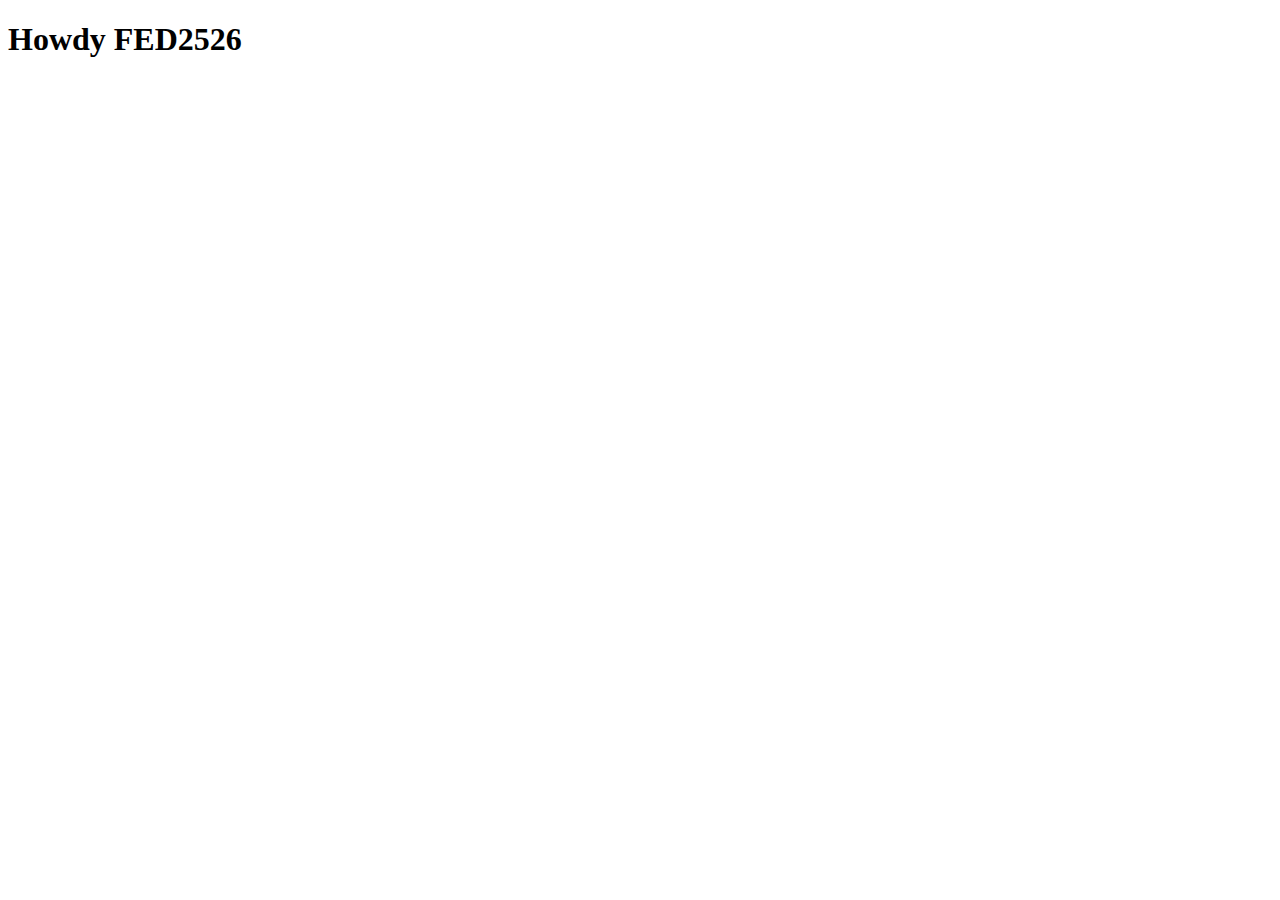
<file: index.html>
<!DOCTYPE html>
<html lang="nl">
	
<head>
	<meta charset="UTF-8">
	<meta name="author" content="jouw naam">
	<meta name="viewport" content="width=device-width, initial-scale=1">
	
	<title>Howdy FED2526</title>

	<link href="styles/style.css" rel="stylesheet">

	<link rel="icon" type="image/svg+xml" href="images/favicon.svg">
</head>

<body>
	<h1>Howdy FED2526</h1>

	<script defer src="scripts/script.js"></script>
</body>
	
</html>
</file>
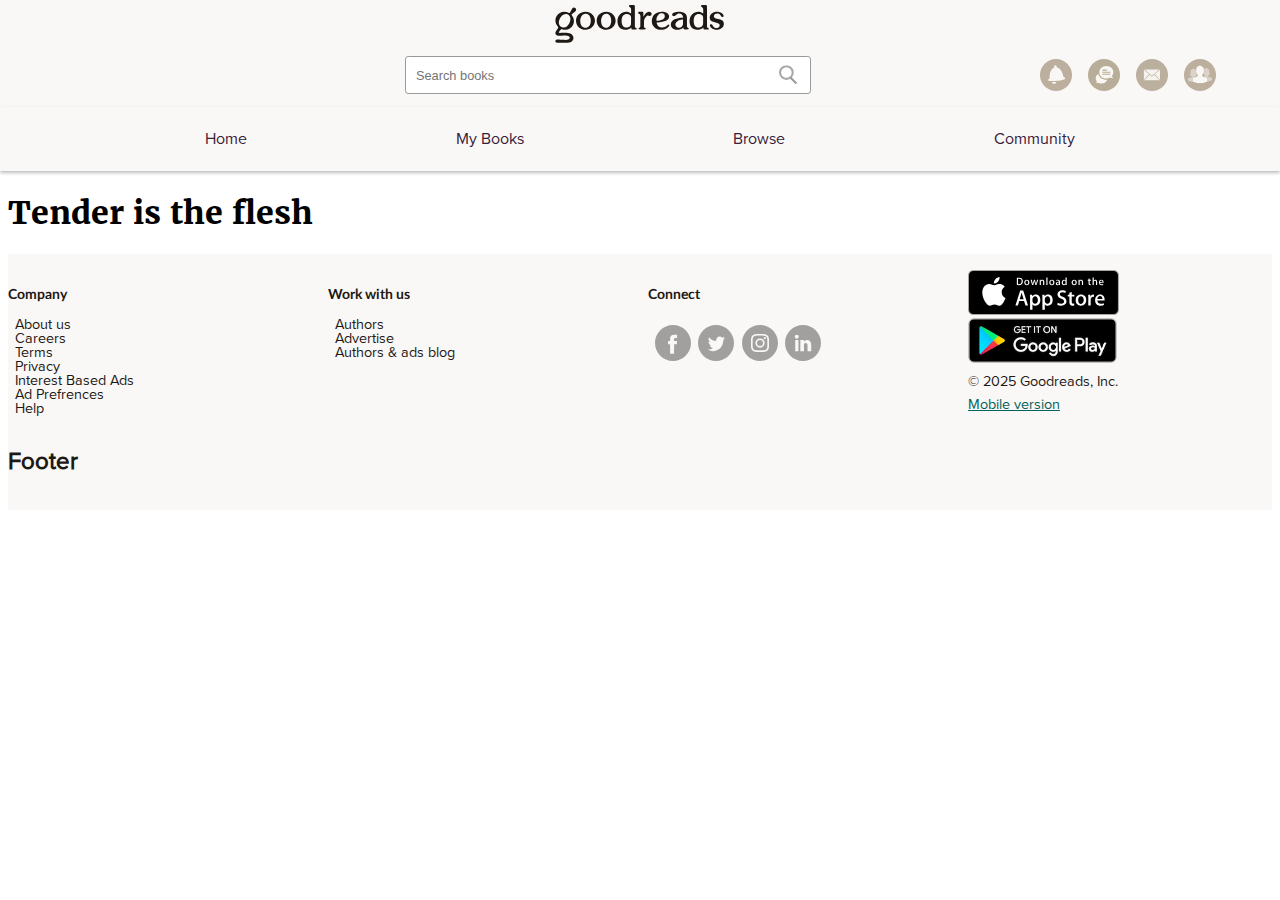
<file: detail.html>
<!DOCTYPE html>
<html lang="en">
	
<head>
	<meta charset="UTF-8">
	<meta name="author" content="Anne Staal">
	<meta name="viewport" content="width=device-width, initial-scale=1">
	
	<title>Tender Is the Flesh by Agustina Bazterrica | Goodreads</title>

	<link href="styles/algemeen_style.css" rel="stylesheet">
	<link href="styles/boek_details_style.css" rel="stylesheet">

	<link rel="icon" type="image/svg+xml" href="images/goodreads_favicon.svg">
</head>

<body>
	<header> 
		<a href="#" aria-label="Goodreads Awards stemmen"><img src="images/goodreads_award_klein.jpg" alt="afbeelding met tekst dat je kan stemmen voor de goodreads choice awards nominees"></a>
		
			<form action="search">
				<input type="text" placeholder="Search books">
				<button aria-label="Search"><img src="images/nav_search.svg" alt="search bar"></button>
			</form>
			<a href="#" aria-label="Goodreads Home"><img src="images/goodreads_logo.svg" alt="logo of GoodReads"></a>
		
			<!--dit is een inklap menu-->
			<nav hidden>
				<ul>
					<li><a href="#"><img src="images/nav_notifications.svg" alt="notifactions"></a></li>
					<li><a href="#"><img src="images/nav_discussions.svg" alt="discussions"> </a></li>
					<li><a href="#"><img src="images/nav_msgs.svg" alt="messages"> </a></li>
					<li><a href="#"><img src="images/nav_friend.svg" alt="friends"> </a></li>
				</ul>
			</nav>

		<button>
			<img src="images/profielfoto.jpg" alt="profilepicture form user"> 
				<!--Deze moet als die groter is niet meer een button zijn-->
		</button>

		<nav>
				<ul>
					<li><a href="#"><img src="images/nav_notifications.svg" alt="notifactions"></a></li>
      				<li><a href="#"><img src="images/nav_discussions.svg" alt="discussions"> </a></li>
      				<li><a href="#"><img src="images/nav_msgs.svg" alt="messages"> </a></li>
      				<li><a href="#"><img src="images/nav_friend.svg" alt="friends"> </a></li>
				</ul>

				<ul>
					<li><a href="#">Profile</a></li>
					<li><a href="#">Friends</a></li>
					<li><a href="#">Groups</a></li>
					<li><a href="#">Discussions</a></li>
					<li><a href="#">Comments</a></li>
					<li><a href="#">Reading Challenge</a></li>
					<li><a href="#">Kindle Notes & Highlights</a></li>
					<li><a href="#">Quotes</a></li>
					<li><a href="#">Favorite genres</a></li>
					<li><a href="#">Friends' Recommendations</a></li>
				</ul>
				<ul>
					<li><a href="#">Account settings</a></li>
					<li><a href="#">Help</a></li>
					<li><a href="#">Sign out</a></li>
				</ul>
		</nav>

		<ul>
			<li><a href="#"> Home</a></li>
			<li><a href="index.html"> My Books</a></li>
			<li><details>
				<summary>Browse</summary>
				<ul>
					<li><a href="#">Recommendations</a></li>
					<li><a href="#">Choice Awards</a></li>
					<li><a href="#">Genres</a></li>
					<li><a href="#">Giveaways</a></li>
					<li><a href="#">New Releases</a></li>
					<li><a href="#">Lists</a></li>
					<li><a href="#">Explore</a></li>
					<li><a href="#">News & Interviews</a></li>
				</ul>
			</details>
			</li> <!--Dropdown menu, hoe??-->
			<li><details>
				<summary>Community</summary>
				<ul>
					<li><a href="#">Groups</a></li>
					<li><a href="#">Discussions</a></li>
					<li><a href="#">Quotes</a></li>
					<li><a href="#">Ask the Author</a></li>
					<li><a href="#">People</a></li>
				</ul>
			</details></li>
		</ul>
	</header>

	<main>
        <h1>Tender is the flesh</h1>
	</main>

	<footer>
		<h2>Footer</h2>
		<!-- moet hidden worden -->
		<h3>Company</h3>
		<ul>
			<li><a href="#">About us</a></li>
			<li><a href="#">Careers</a></li>
			<li><a href="#">Terms</a></li>
			<li><a href="#">Privacy</a></li>
			<li><a href="#">Interest Based Ads</a></li>
			<li><a href="#">Ad Prefrences</a></li>
			<li><a href="#">Help</a></li>
		</ul>
		<h3>Work with us</h3>
		<ul>
			<li><a href="#">Authors</a></li>
			<li><a href="#">Advertise</a></li>
			<li><a href="#">Authors & ads blog</a></li>
		</ul>
		<h3>Connect</h3>
		<ul>
			<li><a href="#"><img src="images/footer_facebook.svg" alt="Logo of Facebook in grey and white"></a></li>
			<li><a href="#"><img src="images/footer_twitter.svg" alt="Logo of Twitter in grey and white"></a></li>
			<li><a href="#"><img src="images/footer_instagram.svg" alt="Logo of Instagram in grey and white"></a></li>
			<li><a href="#"><img src="images/footer_linkedin.svg" alt="Logo of Linkedin in grey and white"></a></li>
		</ul>
		<a href="#"><img src="images/badge-ios-apple.svg" alt="Link to download GoodReads app on IOS"></a>
		<a href="#"><img src="images/badge-android.png" alt="Link to download GoodReads app on Android"></a>
		<p>© 2025 Goodreads, Inc.</p>
		<a href="#">Mobile version</a>
	</footer>
    <script defer src="scripts/algemeen.js"></script>
	<script defer src="scripts/details-boek.js"></script>
</body>
	
</html>
</file>
<file: styles/style.css>
/**************/
/* CSS REMEDY */
/**************/
*, *::after, *::before {
  box-sizing:border-box;  
}






/*********************/
/* CUSTOM PROPERTIES */
/*********************/
:root {
	/* startje */
	--color-text:#111;
	--color-background:#eee;
}





/****************/
/* JOUW STYLING */
/****************/

/* jouw code */
</file>
<file: styles/algemeen_style.css>
/*****************************************************************************************/
/* 											CSS REMEDY 							   	 */
/*****************************************************************************************/
*, *::after, *::before {
  box-sizing:border-box;  
}


/* ************************************************************************************************************************************************************************************************************* */


/*****************************************************************************************/
/* 											CUSTOM PROPERTIES 						   	 */
/*****************************************************************************************/
:root {
	color-scheme:light dark;
	/* kleur */
	--color-nav-text:light-dark(#38213A, #c7dec5);
	--color-previous-text: light-dark(#181818,#e7e7e7 );
	--color-nav-links: light-dark(#333333,#cccccc);
	--color-greytext: light-dark(#999999,#c3c1c1) ;
	--color-selecttext: light-dark(#696969, #969696)	;
	--color-text: light-dark(#1e1915, #e1e6ea);
	--color-links: light-dark(#00635d, #00cfc1);
	--color-text-heading: light-dark(#1e1915, #e1e6ea);
	--color-carousel-grey-text-light: light-dark(#707070,#8f8f8f);
	--color-carousel-grey-text-dark:light-dark(#4f4f4d,#b0b0b2);

	--color-background:light-dark(#faf8f6,#050709);
	--color-inputfield: light-dark(#DCD6CC, #232933);

	--color-button-border-detail:light-dark(#707070,#8f8f8f);
	--color-button-border-buy:light-dark(#409970, #41ffa6);
	--color-button-border:light-dark(#D6D0C4,#363d4d);
	--color-button:light-dark(#F4F1EA,#191e29);

	--color-underline: light-dark(#419970,#0dff8e );
	--color-divider:light-dark(#cfccc9,#303336 );

	--color-header-hover:light-dark(#32362d,#cdc9d2);
	--color-wit:light-dark(#ffffff, #000000);
	--color-border-nav:light-dark(#D8D8D8,#272727);

	

	--color-list-books-1:light-dark(#ebe2d7, #887866);
	--color-list-books-2:light-dark(#dee0ed, #60647a);
	--color-list-books-3:light-dark(#dce8d1, #6b795f);

	/* sterren */
	--color-star-fill:#e87400;
	--color-star-empty:#c2c7cc;
	--color-star-border:#8e8e97;
	--rating-focus:red;

	/* tekst */
	--text-LatoRegular: "LatoRegular";
	--text-LatoBold: "LatoBold";
	--text-LatoItalic:"LatoItalic";
	--text-MerriweatherRegular: "MerriweatherRegular";
	--text-MerriweatherBold:"MerriweatherBold";
}

/* ************************************************************************************************************************************************************************************************************* */

/*****************************************************************************************/
/* 											Fonts		 							   	 */
/*****************************************************************************************/
@font-face {
	font-family:"LatoRegular" ;
	src: url(../fonts/LatoLatin-Regular-1c0bbd257c304f0c439ffca5188bf64d.woff2);
}

@font-face {
	font-family:"LatoBold" ;
	src: url(../fonts/LatoLatin-Bold-68ef13b1d5b140f6454beaf8620f0d00.woff2);
}

@font-face {
	font-family:"LatoItalic" ;
	src: url(../fonts/LatoLatin-Italic-3c16c00fcdb07eb96a6bf4eefa26d1f9.woff2);
}

@font-face {
	font-family:"MerriweatherRegular" ;
	src: url(../fonts/merriweather-regular-gr-01abdd2b4e6be250f29285f7248e978d.woff2)
}

@font-face {
	font-family:"MerriweatherBold" ;
	src: url(../fonts/merriweather-bold-gr-97a99a0fdb5f796fd06d1a1592c6b9fc.woff2);
}

/* ************************************************************************************************************************************************************************************************************* */



/*****************************************************************************************/
/* 											Jouw Styling 							   	 */
/*****************************************************************************************/
body {
	margin:0;

	font-family: var(--text-LatoRegular),"Helvetica Neue", Helvetica, Arial, sans-serif;

	overflow-x:hidden
}

h1{
	font-family: var(--text-MerriweatherBold), Georgia, 'Times New Roman', Times, serif;
}

a{
	color:var(--color-links);
}

p{
	font-size: 1em;
	color: var(--color-text-heading);
}

main{
	margin: 0 .5em;
}

body::selection{
	color: var(--color-carousel-grey-text-dark);
	background-color: var(--color-underline);
}

body:focus-visible{
	outline: 2px solid crimson;
  	border-radius: 3px;
} /* werkt niet weet ook niet zo goed hoe wel */

/* ************************************************************************************************************************************************************************************************************* */


/*****************************************************************************************/
/* 											Header menu 							   	 */
/*****************************************************************************************/
header{
  	position:sticky;
  	top:0;
	z-index: 1;

	display: grid;
	grid-template-columns: repeat(3, 1fr); 
	grid-template-rows: 2em repeat(2, 1fr);

	background-color: var(--color-background);
}



/* Hoofdnavigatie my books, browse, community */
header > ul {
	list-style-type:"";
	display: flex;
	justify-content: space-evenly;
  	align-items:center;

	box-shadow: 0 -.1em .2em rgba(0, 0, 0, 0.25);/* krijg geen schaduw aan de binnenkant*/
	box-shadow: 0 .1em .2em rgba(0, 0, 0, 0.25);

}
header > ul li {
    display: flex;
    justify-content: center;
    align-items: center;

	height: 3.2em;
	padding: 0 .25em;
}
header > ul a{
	color:var(--color-nav-text);
	text-decoration-line: none;
	font-size: 1em;
	display: flex;
    justify-content: center;
    align-items: center;
}

/*Gedaan met behulp van ai https://chatgpt.com/share/693199ea-1954-800e-b91f-44c77274fbbf */
/* De dropdown zelf */ 
header > ul > li > details > ul {
  list-style: none;
  margin: 0;
  padding: 1em 1.25em;

  /* VERPLAATSING — dit maakt hem zoals Goodreads */
  position: absolute;
  top: 100%; /* direct onder de summary */
  left: 0;   /* uitlijnen met de knop */

  width: 100%; /* optioneel: breedte zoals Goodreads */

  background: var(--color-background);
  border: 1px solid #ddd;
  box-shadow: 0 .25em .75em rgba(0,0,0,0.08);
}
header > ul > li > details > ul > li{
  display:flex;
  justify-content:flex-start;
}
header > ul  details summary::marker{
	content: ' ';
}

header > ul  details summary {
	display: flex;
	justify-content: center;
	align-items: center;
}
header > ul  details summary svg{
	width: 1.2em;
	height: auto;
}


/* acties */
header > ul li:hover{
	background-color: var(--color-header-hover);
	color: var(--color-wit);
}
header > ul > li:hover > a{
	color: var(--color-wit);
	text-decoration: none;
}
header > ul > li > details > ul > li:hover{
  text-decoration: underline;
  color: var(--color-nav-links);
  background-color: var(--color-wit);
}
header > ul > li > details > ul > li a:hover{
  text-decoration: underline;
  color: var(--color-nav-links);
  background-color: var(--color-wit);
}

header > ul > li:hover details summary svg path{
	fill: white;
	stroke: var(--color-wit);
}



/* reading challenge */
header a:nth-of-type(1) {
	height: 2em;
	grid-column-start: 1;
	grid-column-end: -1;
	display: flex;
	justify-content: center;
}

header > a img {
	height: 2em;
	justify-content: center;
}

header a:nth-of-type(2) img {
	display: none;
}



/* logo van goodreads */
header a:nth-of-type(3){
	grid-column-start: 2;
	grid-column-end: 3;
	grid-row-start: 2;
	grid-row-end: 3;

	display: flex;
	justify-content: center;
	align-items: center;
	
	height: 3.1em;
}


/* profiel menu */
header button:nth-of-type(1){
	grid-column-start: 1;
	grid-column-end: 2;
	grid-row-start: 2;
	grid-row-end: 3;

	position: relative;
	z-index:1;
	appearance: none;
	border-color: transparent;
	background: none;

	justify-self:flex-start;
	margin: 0 0 0 1em;
}

header button:nth-of-type(1) img{
	width: 1.4em;
}

header nav:nth-of-type(2){
	grid-column-start: 3;
	grid-column-end: 4;
	grid-row-start: 2;
	grid-row-end: 3;

	display: flex;
}
header > ul{
	grid-column-start: 1;
	grid-column-end: -1;
	grid-row-start: 3;
	grid-row-end: 4;

	margin: 0;
	padding: 0;
	color:var(--color-nav-text);
}



header nav:nth-of-type(2) {
	flex-direction: row;

	background-color: var(--color-background);

	position:fixed;
	right:0;
	top:0;
	bottom:0;
	width:80%;

	translate: 100% 0;
	transition: 1s;

	display: flex;
	flex-direction: column;
  
}

/* ***************************************************************** */
/* PROFIELMENU BUTTON */
header button:nth-of-type(2) {
	position: relative;
	z-index:1;
	appearance: none;
	border-color: transparent;
	background: none;

	grid-column-start: 3;
	grid-column-end: 4;
	grid-row-start: 2;
	grid-row-end: 3;
	justify-self: end;
	margin: 0 1em 0 0;
}
header button:nth-of-type(2) img{
	width: 3em;
	border-radius: 5em;
	display: block;
}

/* ***************************************************************** */
/* als menu open is */
header.is-open  nav:nth-of-type(2) {
	translate:0% 0;
	transition: 1s;
}

header.is-open button:nth-of-type(2) {
	position: fixed;
	top: 3.5em;
	left: 20vw;
}
header.is-open button:nth-of-type(2) img{
	width: 4.6em;
}

header nav:nth-of-type(2) ul{
	list-style-type: none;
	padding: 0 1.8em;
}

header nav:nth-of-type(2) ul a{
	color: var(--color-nav-links);
	text-decoration-line: none;
}

/* wanneer menu dicht is */
header nav:nth-of-type(2) > button img{
	width: 3em;
	height: auto;
}
/* wanneer menu open is */
header.is-open nav:nth-of-type(2) > button{
	width: 3em;
	height: auto;

	position: fixed;
	top: 0;
	right: 110%;
}

header nav:nth-of-type(2) ul:nth-of-type(1) {
	display: flex;
	justify-content: flex-end;
	gap:1em;
	list-style-type:"";

	margin: .2em 0 .2em 0;
	padding: .2em 1em .2em 0;
	border-bottom: 1px solid var(--color-border-nav);
}

header nav:nth-of-type(2) ul:nth-of-type(1) img{
	width: 2em;
}

header nav:nth-of-type(2) ul:nth-of-type(2){
	position: fixed;
	top: 8.5em;
	display: flex;
	flex-direction: column;
	align-items: flex-start;

	font-size: .85em;
	border-top: 1px solid var(--color-border-nav);
	border-bottom: 1px solid var(--color-border-nav);

	margin: .5em 1em;
	padding: .5em 0;
	width: 80%;
}

header nav:nth-of-type(2) ul:nth-of-type(3){
	position: fixed;
	top: 30.5em;
	display: flex;
	flex-direction: column;
	align-items: flex-start;

	font-size: .85em;
	margin: .5em 1em;
	padding: 0;
	width: 80%;
}

/****************************************************************/
/* 		 			Dark mode header							*/
/****************************************************************/
@media (prefers-color-scheme: dark) {
 	header a:nth-of-type(3){
		filter: invert();
	}

	header button:nth-of-type(1) img{
		filter: invert();
	}

	header nav:nth-of-type(2) ul:nth-of-type(1) img{
		filter: invert();
	}

	header nav:nth-of-type(1) ul:nth-of-type(1) img{
		filter: invert();
	}

	header > ul  details summary svg{
		filter: invert();
	}
}

/****************************************************************/
/* 		 			header minimaal 25em 						*/
/****************************************************************/
@media (min-width:25em) {
	
}

/****************************************************************/
/* 		 			header minimaal 38em 						*/
/****************************************************************/
@media (min-width:38em) {
	header{
		display: grid;
		grid-template-columns: repeat(3, 1fr) 4em; 
		grid-template-rows: 2.7em repeat(2, 1fr);
 	}

/* code voor het verwisselen van reading challenge afbeelding */
  	header > a:nth-of-type(1) {
		display: none;
 	}
 	header a:nth-of-type(2) {
		grid-column-start: 1;
		grid-column-end: -1;
		grid-row-start: 1;
		grid-row-end: 2;

		display: flex;
		justify-content: center;
 	}
 	header a:nth-of-type(2) img {
		display: block;
		height: 2.7em;
 	}

	header a:nth-of-type(3){
		grid-column-start: 1;
		grid-column-end: 2;
		grid-row-start: 2;
		grid-row-end: 3;

		display: flex;
		justify-content: flex-start;
		align-items: center;
		margin-left: 1em;
	}
	header > button:nth-of-type(1){
		display: none;
	}
	header form:nth-of-type(1){
		position: relative;
        width: 100%;
        max-width: 80em;
		
		grid-column-start: 2;
		grid-column-end: 3;
		grid-row-start: 2;
		grid-row-end: 3;

		display: flex;
		justify-content: flex-end;
		align-items: center;
		z-index: 0;		
	}
	header form:nth-of-type(1) label{
		display: none;
	}
	header form:nth-of-type(1) input{
		width: 100%;
		box-sizing: border-box;
		padding: .8em .75em;
		font-size: .8em;
		border: .1em solid var(--color-greytext);
		border-radius: .25em;
		outline: none;
	}
	header form:nth-of-type(1) > button{
		position: absolute;
        right: .95em;
        top: 50%;
        transform: translateY(-50%);
        background: none;
        border: none;
        cursor: pointer;
        padding: 0;
        display: flex;
	}



/* menu */
  	nav:nth-of-type(1) {
		display:block;
		order:0;
		
		display: flex;
		justify-content: flex-end;

		grid-column-start: 3;
		grid-column-end: 4;
		grid-row-start: 2;
		grid-row-end: 3;
	}

	nav:nth-of-type(1) ul{
		list-style-type:"";
		display: flex;
		flex-direction: row;
		gap: 1em;
	}

	header button:nth-of-type(2) {
		position: relative;
		z-index:1;
		appearance: none;
		border-color: transparent;
		background: none;

		grid-column-start: 4;
		grid-column-end: 5;
		grid-row-start: 2;
		grid-row-end: 3;
		justify-self: end;
		margin: 0 1em 0 0;
	}

  	nav:nth-of-type(2) {
		position: static;
		translate:0 0;
		padding: 0;
		background:none;
  	}
  
 	header nav:nth-of-type(2) ul:nth-of-type(1) {
		display:none;
  	}

	/* wanneer menu open is */
	header.is-open button:nth-of-type(2) {
		position: fixed;
		top: 1em;
	}
	header.is-open nav:nth-of-type(2) > button{
		position: fixed;
		top: 0;
		right: 120%;
	}
	header nav:nth-of-type(2) ul:nth-of-type(2){
		position: fixed;
		top: 6.5em;
	}
	header nav:nth-of-type(2) ul:nth-of-type(3){
		position: fixed;
		top: 28.5em;
	}


	header > ul > li:nth-of-type(3) details > ul {
		list-style: none;
		margin: 0;
		padding: 1em 1.25em;

		/* VERPLAATSING — dit maakt hem zoals Goodreads */
		position: absolute;
		top: 100%; /* direct onder de summary */
		left: 50%;   /* uitlijnen met de knop */

		width: 15.6em; /* optioneel: breedte zoals Goodreads */

		background: var(--color-background);
		border: 1px solid #ddd;
		box-shadow: 0 .25em .75em rgba(0,0,0,0.08);
	}
	header > ul > li:nth-of-type(4) details > ul {
		list-style: none;
		margin: 0;
		padding: 1em 1.25em;

		/* VERPLAATSING — dit maakt hem zoals Goodreads */
		position: absolute;
		top: 100%; /* direct onder de summary */
		left: 70%;   /* uitlijnen met de knop */

		width: 15.6em; /* optioneel: breedte zoals Goodreads */

		background: var(--color-background);
		border: 1px solid #ddd;
		box-shadow: 0 .25em .75em rgba(0,0,0,0.08);
	}

	


}

/****************************************************************/
/* 		 			header minimaal 54em 						*/
/****************************************************************/
@media (min-width:54em) {
  header > a:last-of-type,
	nav a {
        flex-direction:row;
    
  }

  /* wanneer menu open is */
	header.is-open button:nth-of-type(2) {
		position: fixed;
		top: 1em;
	}
	header.is-open nav:nth-of-type(2) > button{
		position: fixed;
		top: 0;
		right: 120%;
	}
}


/* ************************************************************************************************************************************************************************************************************* */



/*****************************************************************************************/
/* 											Main elementen 							   	 */
/*****************************************************************************************/
main{
	margin: .5em;
}

h1 a {
	text-decoration: none;
}


/* ************************************************************************************************************************************************************************************************************* */


/*****************************************************************************************/
/* 											Footer		 							   	 */
/*****************************************************************************************/
footer{
	background-color: var(--color-background);
	padding:2em .75em;
	color: var(--color-text);

	display: grid;
	grid-template-columns: repeat(2, 1fr);
	grid-template-rows: 3.2em 3.2em 1fr 2em .3fr 2em 1fr;
	column-gap: .5em;

	transition: 1s;
}

footer h3{
	font-size: .9em;
	font-family: var(--text-LatoBold),"Helvetica Neue", Helvetica, Arial, sans-serif;
}

footer ul{
	list-style-type:"";
	font-size: .9em;
	padding: 0 0 0 .5em;
}

footer ul a{
	color: var(--color-text);
	text-decoration-line: none;

}

footer ul:nth-of-type(3){
	display: flex;
	gap: .5em;
}

footer ul:nth-of-type(3) img{
	height: 2em;
}

footer img{
    height: 2.8em;
	display: flex;
	flex-direction: column;
}

/* grid voor de footer */
footer h3:nth-of-type(1){
	grid-column-start: 1;
	grid-column-end: 2;
	grid-row-start: 1;
	grid-row-end: 2;

	display: flex;
	align-items: flex-end;
}
footer ul:nth-of-type(1){
	grid-column-start: 1;
	grid-column-end: 2;
	grid-row-start: 2;
	grid-row-end: 4;
	
	margin-top: 0;
}
footer h3:nth-of-type(2){
	grid-column-start: 1;
	grid-column-end: 2;
	grid-row-start: 4;
	grid-row-end: 5;
}
footer ul:nth-of-type(2){
	grid-column-start: 1;
	grid-column-end: 2;
	grid-row-start: 5;
	grid-row-end: 6;

	margin-top: 0;
}
footer h3:nth-of-type(3){
	grid-column-start: 1;
	grid-column-end: 2;
	grid-row-start: 6;
	grid-row-end: 7;
}
footer ul:nth-of-type(3){
	grid-column-start: 1;
	grid-column-end: 2;
	grid-row-start: 7;
	grid-row-end: 8;

	margin-top: .5em;
}
footer a:nth-of-type(1) {
	grid-column-start: 2;
	grid-column-end: 3;
	grid-row-start: 1;
	grid-row-end: 2;
}
footer a:nth-of-type(2) {
	grid-column-start: 2;
	grid-column-end: 3;
	grid-row-start: 2;
	grid-row-end: 3;

}
footer > p {
	grid-column-start: 2;
	grid-column-end: 3;
	grid-row-start: 3;
	grid-row-end: 4;

	font-size: .9em;
	margin: 0;
}

/****************************************************************/
/* 		 			Dark mode header							*/
/****************************************************************/
@media (prefers-color-scheme: dark) {
	footer img{
		filter: invert();
	}
}

/****************************************************************/
/* 		 			footer minimaal 24em 						*/
/****************************************************************/
@media (min-width:24em) {	
	footer{
		grid-template-columns: repeat(2, 1fr);
		grid-template-rows: 3.2em 3.2em 2em .5fr 2em .3fr 2em 1fr;
	}

	footer h3:nth-of-type(2){
		grid-column-start: 1;
		grid-column-end: 2;
		grid-row-start: 5;
		grid-row-end: 6;
	}
	footer ul:nth-of-type(2){
		grid-column-start: 1;
		grid-column-end: 2;
		grid-row-start: 6;
		grid-row-end: 7;

		margin-top: 0;
	}
	footer h3:nth-of-type(3){
		grid-column-start: 1;
		grid-column-end: 2;
		grid-row-start: 7;
		grid-row-end: 8;
	}
	footer ul:nth-of-type(3){
		grid-column-start: 1;
		grid-column-end: 2;
		grid-row-start: 8;
		grid-row-end: 9;
	}

	footer a:nth-of-type(3){
		display: block;
		grid-column-start: 2;
		grid-column-end: 3;
		grid-row-start: 4;
		grid-row-end: 5;

		font-size: .9em;
	}
}

/****************************************************************/
/* 		 			footer minimaal 28em 						*/
/****************************************************************/
@media (min-width:28em) {	
	footer ul:nth-of-type(3) img{
		height: 2.5em;
	}
}

/****************************************************************/
/* 		 			footer minimaal 38em 						*/
/****************************************************************/
@media (min-width:38em) {
	footer{
		display: grid;
		grid-template-columns: repeat(4, 1fr);
		grid-template-rows: repeat(2, 3em) repeat(2, 2em);
		column-gap: 1em;

		padding:1em 0;
		margin: 0 .5em;
	}

	footer h3{
		display: flex;
		align-items: flex-end;
	}
	footer h3:nth-of-type(1){
		grid-column-start: 1;
		grid-column-end: 2;
		grid-row-start: 1;
		grid-row-end: 2;
	}
	footer ul:nth-of-type(1){
		grid-column-start: 1;
		grid-column-end: 2;
		grid-row-start: 2;
		grid-row-end: -1;
		
		margin-top: 0;
	}
	footer h3:nth-of-type(2){
		grid-column-start: 2;
		grid-column-end: 3;
		grid-row-start: 1;
		grid-row-end: 2;
	}
	footer ul:nth-of-type(2){
		grid-column-start: 2;
		grid-column-end: 3;
		grid-row-start: 2;
		grid-row-end: -1;

		margin-top: 0;
	}
	footer h3:nth-of-type(3){
		grid-column-start: 3;
		grid-column-end: 4;
		grid-row-start: 1;
		grid-row-end: 2;
	}
	footer ul:nth-of-type(3){
		grid-column-start: 3;
		grid-column-end: 4;
		grid-row-start: 2;
		grid-row-end: -1;

	}

  	footer a:nth-of-type(1) {
		position:static;
		grid-column-start: 4;
		grid-column-end: 5;
		grid-row-start: 1;
		grid-row-end: 2;
	}

	footer a:nth-of-type(2) {
		position:static;
		grid-column-start: 4;
		grid-column-end: 5;
		grid-row-start: 2;
		grid-row-end: 3;
	}

	footer > p {
		position:static;
		grid-column-start: 4;
		grid-column-end: 5;
		grid-row-start: 3;
		grid-row-end: 4;

		display: flex;
		align-items: center;
	} 
	footer a:nth-of-type(3){
		position:static;
		grid-column-start: 4;
		grid-column-end: 5;
		grid-row-start: 4;
		grid-row-end: -1;
	}

}

/****************************************************************/
/* 		 			footer minimaal 54em 						*/
/****************************************************************/
@media (min-width:54em) {
  header > a:last-of-type,
	nav a {
        flex-direction:row;
    
  }
}
/* ************************************************************************************************************************************************************************************************************* */
</file>
<file: styles/boek_details_style.css>
/*****************************************************************************************/
/* 											CSS REMEDY 							   	 */
/*****************************************************************************************/
*, *::after, *::before {
  box-sizing:border-box;  
}

/*****************************************************************************************/
/* 											CUSTOM PROPERTIES 						   	 */
/*****************************************************************************************/
:root {
	/* tekst */
	--text-ProximaRegular: "ProximaNovaRegular";
	--text-ProximaItalic: "ProximaNovaItalic";
	--text-ProximaBold:"ProximaNovaSemiBold";
}
/*****************************************************************************************/
/* 											Fonts		 							   	 */
/*****************************************************************************************/
@font-face {
	font-family:"ProximaNovaRegular" ;
	src: url(../fonts/ProximaNova-Regular.woff);
}

@font-face {
	font-family:"ProximaNovaItalic" ;
	src: url(../fonts/ProximaNova-RegularIt.woff);
}

@font-face {
	font-family:"ProximaNovaSemiBold" ;
	src: url(../fonts/ProximaNova-Semibold.woff);
}



/*****************************************************************************************/
/* 											Jouw Styling 							   	 */
/*****************************************************************************************/
body {
	margin:0;

	font-family: var(--text-ProximaRegular), "Montserrat", Arial, sans-serif;

	overflow-x:hidden
}

h1{
	font-family: var(--text-MerriweatherBold), Georgia, 'Times New Roman', Times, serif;
}

a{
	color:var(--color-links);
}

p{
	color: var(--color-text-heading);
}

main ul{
	list-style-type: "";
}

main   details summary::marker{
	content: ' ';
}


/*****************************************************************************************/
/* 											Main elementen 							   	 */
/*****************************************************************************************/

/* ***************************************************************** */
/* Info boek */
main > section{
	display: grid;
	grid-template-columns: repeat(2, 50%);
	grid-template-rows: 1fr 3em 1.5em 1.5em 2em 1em;
	column-gap: .5em;
	
	margin-bottom: 1em;
}

main > section > h1{
	grid-column-start: 1;
	grid-column-end: -1;
	grid-row-start: 2;
	grid-row-end: 3;

	font-size: 1.5em;
	text-align: center;
}

main > section > img{
	height: 60vw;
	border-top-right-radius:1em;
	border-bottom-right-radius:1em;
	box-shadow: .1em .3em .3em rgba(0, 0, 0, 0.25);

	grid-column-start: 1;
	grid-column-end: -1;
	grid-row-start: 1;
	grid-row-end: 2;
	
	margin-left: auto;
	margin-right: auto;
}

main > section > button:nth-of-type(1){
	grid-column-start: 2;
	grid-column-end: -1;
	grid-row-start: 1;
	grid-row-end: 2;
	
	z-index: 0;
    appearance: none;
    border-color: transparent;
    background: none;

	display: flex;
	justify-content: flex-end;
	align-items:flex-start;
}
main > section > button:nth-of-type(1) img{
	width: 1.5em;
	height: auto;
}
main > section > a{
	font-size: 1em;
	font-family: var(--text-MerriweatherRegular), Georgia, 'Times New Roman', Times, serif;
	color: var(--color-text);
	text-decoration: none;
}
main > section > a:nth-of-type(1){
	grid-column-start: 1;
	grid-column-end: -1;
	grid-row-start: 3;
	grid-row-end: 4;

	text-align: center;
}
main > section > a:nth-of-type(2){
	grid-column-start: 1;
	grid-column-end: 2;
	grid-row-start: 4;
	grid-row-end: 5;

	display: flex;
	justify-content: flex-end;
	align-items: center;
}
main > section > p{
	grid-column-start: 2;
	grid-column-end: 3;
	grid-row-start: 4;
	grid-row-end: 5;

	display: flex;
	justify-content: flex-start;
	align-items: center;
	margin: 0;
	padding: 0;

	font-family: var(--text-MerriweatherRegular), Georgia, 'Times New Roman', Times, serif;
	color: var(--color-greytext);
}
/* sterren rating */
main > section > ul{
	grid-column-start: 1;
	grid-column-end: -1;
	grid-row-start: 5;
	grid-row-end: 6;

	display: flex;
	justify-content: center;
	align-items: center;
	flex-direction: row;
	padding: 0;
	margin: 0;
}
main > section > ul img {
	width: 2em;
}
main > section > ul li:nth-of-type(6) {
	font-size: 1.5em;
	font-family: var(--text-MerriweatherBold), Georgia, 'Times New Roman', Times, serif;
}
main > section > a:nth-of-type(3){
	grid-column-start: 1;
	grid-column-end: -1;
	grid-row-start: 6;
	grid-row-end: 7;

	display: flex;
	justify-content: center;
	align-items: center;

	font-size: .9em;
	font-family: var(--text-ProximaRegular), "Montserrat", Arial, sans-serif;
	color: var(--color-carousel-grey-text-light);
}



main > button:nth-of-type(1){
	background-color: var(--color-wit);
	border: .15em solid var(--color-button-border-detail);
	border-radius: 3rem;

	font-size: 1em;
	font-family: var(--text-ProximaBold), "Montserrat", Arial, sans-serif;

	display: inline-flex;
    align-items: center;
    justify-content: center;
	gap: .4em;

	height: 2.75em;
	width: 16rem;
	padding: 0 1em;
	margin: 0 2em 1em 2em;
}
main > button:nth-of-type(1) img{
	width: 1.3em;
	height: auto;
} 

main > button:nth-of-type(2){
	background-color: var(--color-wit);
	border: .15em solid var(--color-button-border-buy);
	border-radius: 3rem;

	font-size: 1em;
	font-family: var(--text-ProximaBold), "Montserrat", Arial, sans-serif;

	display: inline-flex;
    align-items: center;
    justify-content: flex-end;
	gap: .4em;

	height: 2.75em;
	width: 16rem;
	padding: 0 1em;
	margin: 0 2em 1em 2em;
}
main > button:nth-of-type(2) img{
	width: 2.75em;
	height: auto;
	margin-left: 2em;
	padding: .75em;
	border-left: .1em solid var(--color-button-border-buy);
} 




/*****************************************************************************************/
/* 											Sterren input			 					 */
/* 			bron:https://codepen.io/AnneStaal/pen/YPqdxBy?editors=1100 van Sanne		 */
main label {
  display:inline-grid;

  display: flex;
  justify-content: center;
  align-items: center;
}

main input[type="range"] {
  --max: attr(max type(<integer>));
  /* de maat van een ster */
  /* wat robuustheid voor als max hoog is en/of het scherm smal */
  --s: min(4em, 40vw / var(--max));

  /* in de eerste gridcel - samen met de after for focus */
  grid-area:1/1;
  
  /* anders moet je raar max - 1 doen */
  box-sizing: border-box;
  height: var(--s);
  /* geen aspect-ratio, maar width - anders rare overflow op kleine schermen */
  width: calc(var(--s) * var(--max));
  padding-inline:
    calc(var(--s) * .75)
    calc(var(--s) * .25);

  /* Surprise! I am using an SVG but you can get the same visual using the gradients below */
  mask: url("data:image/svg+xml;utf8,<svg xmlns='http://www.w3.org/2000/svg' viewBox='0 0 100 100'><path d='M50 5 L79 95 L2 40 L98 40 L21 95 Z'/></svg>")
    0 / var(--s) 100%;

  /*   mask: 0 calc(.4*var(--s))/var(--s);  */
  /*   mask-image: conic-gradient(from 162deg at 50% 65%,#000 .1turn,#0000 0), conic-gradient(from 18deg at 21% 55%,#000 .1turn,#0000 0), conic-gradient(from 306deg at 79% 55%,#000 .1turn,#0000 0);  */

  appearance: none;
  cursor: pointer;
  
  background-color:var(--color-star-empty);
}

main input[value="x"] {
    scale:2;
}

/* de thumb wordt vergroot door aan weerzijde een border-image uit te breiden */
main input[type="range"]::-webkit-slider-thumb {
  width: 1px;
  
  /* vind een linear-gradient meer gepast dan een conic-gradient */
  border-image-source:
    linear-gradient(
      90deg,
      /* alles voor de thumb en de thumb zelf */
      var(--color-star-fill) calc(50% + var(--s) * .25),
      /* alles na de thumb */
      var(--color-star-empty) 0
    );
  /* met fill wordt de thumb gevuld */
  border-image-slice: fill 0;
  /* 100vw --> om zeker te zjn dat de uitbreiding van de border-image groot genoeg is */
  border-image-outset: var(--s) 100vw;
  appearance: none;
}

main input[type="range"]::-moz-range-thumb {
  width: 1px;
  border-image-source:
    linear-gradient(
      90deg,
      var(--color-star-fill) calc(50% + var(--s) * .25),
      var(--color-wit) 0
    );
  border-image-slice: fill 0;
  border-image-outset: var(--s) 100vw;
  appearance: none;
  appearance: none;
}

/* focusring */
main label:has(:focus-visible)::after {
  content:"";
  grid-area:1/1;
  
  border-radius:.5em;
  outline:solid .25em var(--rating-focus);
  outline-offset:.25em;
}



/* ***************************************************************** */
/* RATE THIS BOOK + ACTIVITY */
main > p:nth-of-type(1){
	text-align: center;
	margin: 0;

	font-size: 1.1em;
}

main > button:nth-of-type(3){
	text-decoration: none;
	font-size: 1em;
	font-family: var(--text-ProximaBold), "Montserrat", Arial, sans-serif;
	color: var(--color-text-heading);

	appearance: none;
    border-color: transparent;
    background: none;

	font-size: 1em;
	font-family: var(--text-ProximaBold), "Montserrat", Arial, sans-serif;

	display: inline-flex;
    align-items: center;
    justify-content: center;
	gap: .6em;

	height: 2.75em;
	width: 100%;
	padding: 0 1em;
	margin: 1em 0;
}
main > button:nth-of-type(3) > img{
	width: 1.5em;
	height: auto;
}

/* ***************************************************************** */
/* UITLEG OVER BOEK*/
main p:nth-of-type(2){
	font-family: var(--text-ProximaItalic), "Montserrat", Arial, sans-serif;
	font-size: 1.05em;
}
main p:nth-of-type(2) > a{
	font-family: var(--text-ProximaItalic), "Montserrat", Arial, sans-serif;
	font-size: 1.05em;
	color:var(--color-text-heading);
}



main> details:nth-of-type(1){
	position: relative;
	margin: -1em 0 3em 0;
	padding: 0;
}

main p:nth-of-type(3){
	font-size: 1em;
	font-family: var(--text-ProximaBold), "Montserrat", Arial, sans-serif;
}

main > details:nth-of-type(1){
	position: relative; 
	margin: 0 0 3em 0; 
	padding: 0;
}
main > details:nth-of-type(1) summary {
	display: flex;
	align-items: center;
	
	font-size: 1.1em;
	font-family: var(--text-ProximaBold), "Montserrat", Arial, sans-serif;
	padding: 0;
	
}

main > details:nth-of-type(1)  summary::after{
	content:"Show more " ;

	text-decoration: underline;

	position: absolute;
	top: 100%;
	margin-left: .5em;
}
main > details[open]:nth-of-type(1) summary::after{
	content: "Read less";
	
	text-decoration: underline;

	margin: 1em 0 0 .5em;
}

main > details:nth-of-type(1) p{
	font-size: 1em;
	font-family: var(--text-ProximaRegular), "Montserrat", Arial, sans-serif;
}

/****************************************************************/
/* extra info */
main > ul:nth-of-type(1){
	display: flex;
	flex-direction: row;
	align-items: center;
	flex-wrap: wrap;
	gap: 1em;

	margin: 0;
	padding: 0;
}
main > ul:nth-of-type(1) > li:nth-of-type(1){
	color: var(--color-greytext);
	font-size: .9em;
}
main > ul:nth-of-type(1) a{
	color: var(--color-text-heading);
	font-family: var(--text-ProximaBold), "Montserrat", Arial, sans-serif;
	font-size: 1em;

	text-decoration: underline;
	text-decoration-color: var(--color-underline);
	text-decoration-thickness: .1em;
}

main > ul:nth-of-type(1) button{
	color: var(--color-text-heading);
	font-family: var(--text-ProximaBold), "Montserrat", Arial, sans-serif;
	font-size: 1em;

	appearance: none;
    border-color: transparent;
    background: none;
	
	text-decoration: underline;
	text-decoration-color: var(--color-underline);
	text-decoration-thickness: .1em;
}

main.is-open > ul:nth-of-type(1){
	display: none;
}

main.is-open > ul:nth-of-type(2){
	display: block;

	display: flex;
	flex-direction: row;
	align-items: center;
	flex-wrap: wrap;
	gap: 1em;

	margin: 0;
	padding: 0;
}
main.is-open > ul:nth-of-type(2) > li:nth-of-type(1){
	color: var(--color-greytext);
	font-size: .9em;
}
main.is-open > ul:nth-of-type(2) a{
	color: var(--color-text-heading);
	font-family: var(--text-ProximaBold), "Montserrat", Arial, sans-serif;
	font-size: 1em;

	text-decoration: underline;
	text-decoration-color: var(--color-underline);
	text-decoration-thickness: .1em;
}

main.is-open > ul:nth-of-type(2) button{
	color: var(--color-text-heading);
	font-family: var(--text-ProximaBold), "Montserrat", Arial, sans-serif;
	font-size: 1em;

	appearance: none;
    border-color: transparent;
    background: none;
	
	text-decoration: underline;
	text-decoration-color: var(--color-underline);
	text-decoration-thickness: .1em;
}

main p:nth-of-type(4), p:nth-of-type(5){
	color: var(--color-carousel-grey-text-dark);
}

/****************************************************************/
/* book details & editions klapmenu */
main> details:nth-of-type(2){
	position: relative;
	margin: 2em 0 3em 0;
	padding: 0;
	display: flex;
	align-items: center;
}


main > details:nth-of-type(2) > summary{
	font-size: 1.2em;
	text-decoration: underline;
	font-family: var(--text-ProximaBold), "Montserrat", Arial, sans-serif;
}

main > details:nth-of-type(2) > summary::after{
	content:"Book details & editions" ;

	text-decoration: underline;

	position: absolute;
	top: 100%;
	margin-left: .5em;
}
main > details[open]:nth-of-type(2) > summary::after{
	content: "Fewer details";

	text-decoration: underline;

	margin: 1em 0 0 .5em;
}

/****************************************************************/
/* INHOUD INHOUDbook details & editions klapmenu INHOUD INHOUD */
main details:nth-of-type(2) > dl {
  display: grid;
  grid-template-columns: 5em 1fr;
  column-gap: 1em;
}

main details:nth-of-type(2) > dl dt, dd {
  margin: .2em 0;
  color: var(--color-carousel-grey-text-light);
}

main details:nth-of-type(2) > dl ul{
	margin: 0;
	padding: 0 0 1em 0;
}

main details:nth-of-type(2) > dl  details{
	position: relative;
	margin: 1em 0 1em 0;
	padding: 0;
	display: flex;
	align-items: center;
}
main > details:nth-of-type(2) > dl  details > summary{
	font-size: 1em;
	color: var(--color-carousel-grey-text-dark);
	text-decoration: underline;
	font-family: var(--text-ProximaBold), "Montserrat", Arial, sans-serif;
}
main > details:nth-of-type(2) > dl  details  summary::after{
	content:"Show more" ;

	text-decoration: underline;

	position: absolute;
	top: 100%;
	margin-left: .5em;
}
main > details:nth-of-type(2) > dl details[open] > summary::after{
	content: "Show less";

	text-decoration: underline;

	margin: 0 0 1em 0;
}



main > details:nth-of-type(2) > h2 {
	color: var(--color-text-heading);
	font-size: 1.2em;
	font-family: var(--text-MerriweatherBold), Georgia, 'Times New Roman', Times, serif;;
}



main > details:nth-of-type(2) > ul {
	display: flex;
	flex-direction: row;
	gap: 1em;

	overflow-x: auto;
	margin: 0 0 .5em 0;
	padding: 0;
	width: calc(100dvw - 1em);
} /* carousel werkt niet meer geen idee waarom */
main > details:nth-of-type(2) > ul li {
	display: flex;
	justify-content: center;
	align-items: center;
	width: 10em;
	margin: 0;
}
main > details:nth-of-type(2) > ul li a {
	margin: 0;
	text-decoration: none;
}
main > details:nth-of-type(2) > ul li img {
	height: 13.6em;
	width: auto;

	border-top-right-radius:1em;
	border-bottom-right-radius:1em;
	box-shadow: .3em .3em .3em rgba(0, 0, 0, 0.25);

	transition: 1s;
}
main > details:nth-of-type(2) > ul li img:hover {
	height: 14.1em;
	width: auto;

	border-top-right-radius:1em;
	border-bottom-right-radius:1em;
}
main > details:nth-of-type(2) > ul li p {
	margin: .2em;
	font-size: .9em;

	color: var(--color-carousel-grey-text-light);
}
main > details:nth-of-type(2) > ul li p:nth-of-type(1) {	
	color: var(--color-carousel-grey-text-dark);
}

main > details:nth-of-type(2) > ul::scroll-button(*){
  width:3em;
  aspect-ratio:1;
  margin:0;
  padding:0;

  background-color:var(--color-button);
  border:0.01em solid var(--color-button-border);
  border-radius:50%;
  cursor:pointer;

  font-size:1em;
  
  position:absolute;

}
main > details:nth-of-type(2) > ul::scroll-button(right) {
  content: '→' / 'Next';
  right:clamp(1.5rem, 5vw, 2rem);
}

main > details:nth-of-type(2) > ul::scroll-button(left) {
  content: '←' / 'Previous';
  left:clamp(1.5rem, 5vw, 2rem);
}
  
main > details:nth-of-type(2) > ul::scroll-button(*):disabled {
  opacity:.5;
}



main > details:nth-of-type(2) > button:nth-of-type(1){
	background-color: var(--color-wit);
	border: .15em solid var(--color-button-border-detail);
	border-radius: 3rem;

	font-size: 1em;
	font-family: var(--text-ProximaBold), "Montserrat", Arial, sans-serif;

	display: inline-flex;
    align-items: center;
    justify-content: center;
	gap: .4em;

	height: 2.75em;
	width: 16rem;
	padding: 0 1em;
	margin: 5em 2em 1em 2em;
}

main > details:nth-of-type(2) > h3{
	color: var(--color-text-heading);
	font-size: 1em;
	font-family: var(--text-MerriweatherBold), Georgia, 'Times New Roman', Times, serif;

	margin: 0;
}

main > details:nth-of-type(2) > h3 > a{
	text-decoration: none;
	color: var(--color-text-heading);
}

main > details:nth-of-type(2) > button:nth-of-type(2){
	appearance: none;
    border-color: transparent;
    background: none;

	font-size: 1em;
	font-family: var(--text-ProximaBold), "Montserrat", Arial, sans-serif;

	display: inline-flex;
    align-items: center;
    justify-content: center;
	gap: .4em;

	padding: 1em 0;
	margin: 0;
}
main > details:nth-of-type(2) > button:nth-of-type(2) > img{
	height: 1em;
	width: 1em;
}


/* ***************************************************************** */
/* MORE ALSO ENJOYED */
main > h2{
	border-top: .05em solid var(--color-divider);
	padding-top: 1em;
}

main > ul:nth-of-type(3){
	display: flex;
	overflow-x: auto;
	scroll-snap-type: x mandatory;
	scroll-behavior: smooth;
	overscroll-behavior-x: contain;
	gap: 4em;
	scrollbar-width:thin;
	scrollbar-color: var(--color-selecttext);
	
}
main > ul:nth-of-type(3) li{
	list-style-type:"";
}

main > ul:nth-of-type(3) li a{
	display: grid;
	grid-template-columns: 1em 100%;
	grid-template-rows: 13em 2em 2em 1em;

	text-decoration: none;
}

main > ul:nth-of-type(3) li a:hover{
	text-decoration: underline;
}

main > ul:nth-of-type(3) li a img:nth-of-type(1){
	grid-column-start: 1;
	grid-column-end: -1;
    grid-row-start: 1;
    grid-row-end: 2;

	display: flex;
	justify-content: center;
	align-items: center;

	height: 13em;
	width: auto;
}
main > ul:nth-of-type(3) li a h3{
	grid-column-start: 1;
	grid-column-end: -1;
    grid-row-start: 2;
    grid-row-end: 3;

	margin:.5em 0 0 0;
	display: flex;
	align-items: center;

	font-size: .9em;
	font-family: var(--text-MerriweatherBold), Georgia, 'Times New Roman', Times, serif;
}

main > ul:nth-of-type(3) li a p:nth-of-type(1){
	grid-column-start: 1;
	grid-column-end: -1;
    grid-row-start: 3;
    grid-row-end: 4;

	margin: 0;
	display: flex;
	align-items: center;

	font-size: .9em;
	font-family: var(--text-ProximaRegular),"Montserrat", Arial, sans-serif;
}
main > ul:nth-of-type(3) li a img:nth-of-type(2){
	grid-column-start: 1;
	grid-column-end: 2;
    grid-row-start: 4;
    grid-row-end: 5;

	width: 1em;
	height: auto;
}
main > ul:nth-of-type(3) li a p:nth-of-type(2){
	grid-column-start: 2;
	grid-column-end: 3;
    grid-row-start: 4;
    grid-row-end: 5;

	display: flex;
	align-items: center;

	margin: 0;
	font-size: .8em;
	font-family: var(--text-ProximaRegular), "Montserrat", Arial, sans-serif;
}
main > ul:nth-of-type(3) li a p:nth-of-type(2) strong{
	font-size: 1em;
	font-family: var(--text-ProximaBold), "Montserrat", Arial, sans-serif;
}

main > ul:nth-of-type(3)::scroll-button(*) {
  width:3em;
  aspect-ratio:1;
  margin:0;
  padding:0;

  background-color:var(--color-button);
  border:0.01em solid var(--color-button-border);
  border-radius:50%;
  cursor:pointer;

  font-size:1em;
  
  position:absolute;
}

main > ul:nth-of-type(3)::scroll-button(right) {
  content: '→' / 'Next';
  right:clamp(1.5rem, 5vw, 2rem);
}

main > ul:nth-of-type(3)::scroll-button(left) {
  content: '←' / 'Previous';
  left:clamp(1.5rem, 5vw, 2rem);
}
  
main > ul:nth-of-type(3)::scroll-button(*):disabled {
  opacity:.5;
}


main > button:nth-of-type(4){
	background-color: var(--color-wit);
	border: .2em solid var(--color-button-border-detail);
	border-radius: 3rem;

	font-size: 1em;
	font-family: var(--text-ProximaBold), "Montserrat", Arial, sans-serif;;

	height: 2.75em;
	width: 100%;
	padding: 0 1.25em;
	margin:5em 0 1em 0;
}


/* ***************************************************************** */
/* SEARCHBAR */
main ul:nth-of-type(4){
	display: flex;
	justify-content: center;
	flex-direction: row;

	gap: 1em;
	

	margin: 0;
	padding: 0;
}

main ul:nth-of-type(4) li{
	margin: 0;
	padding: 0;
}

main ul:nth-of-type(4) form:nth-of-type(1) {
    position: relative;
    width: 100%;
    max-width: 25em;

    grid-column-start: 2;
	grid-column-end: 3;
	grid-row-start: 1;
	grid-row-end: 2;
}
main ul:nth-of-type(4) form:nth-of-type(1) label{
    display: none;
}
main ul:nth-of-type(4) form:nth-of-type(1) input{
    width: 100%;
    box-sizing: border-box;
    padding: .8em .75em;

    font-size: .6em;
    border: .15em solid var(--color-greytext);
    border-radius: 3rem;
    outline: none;
}
main ul:nth-of-type(4) form:nth-of-type(1) button {
    position: absolute;
    right: .95em;
    top: 50%;
    transform: translateY(-50%);
            
    /*reset button styles */
    background: none;
    border: none;
    cursor: pointer;
    padding: 0;
    display: flex; 
}       
main ul:nth-of-type(4) form:nth-of-type(1) button img {
    width: 1.5em;
    height: 1.5em;
}

main ul:nth-of-type(4) li > button{
	background-color: var(--color-wit);
	border: .15em solid var(--color-button-border-detail);
	border-radius: 3rem;

	font-size: 1em;
	font-family: var(--text-ProximaBold), "Montserrat", Arial, sans-serif;;

	display: inline-flex;
	align-items: center;
	gap: 1em;

	height: 2em;
	width: 100%;
	padding: 0 1.25em;
	margin: 0;
}
main ul:nth-of-type(4) li > button img{
	width: 1em;
	height: auto;
}

/****************************************************************/
/* lists with this books, from our members */

main > ul:nth-of-type(5){
	margin:0 0 0 .5em;
	padding: 0;
	gap: 1em;

	display: flex;
	flex-direction: row;
	overflow-x: auto;
	scroll-snap-type: x mandatory;
	scroll-behavior: smooth;
	overscroll-behavior-x: contain;
	scrollbar-width:thin;
	scrollbar-color: var(--color-selecttext);
}

main > ul:nth-of-type(5)::scroll-button(*) {
  width:3em;
  aspect-ratio:1;
  margin:0;
  padding:0;

  background-color:var(--color-button);
  border:0.01em solid var(--color-button-border);
  border-radius:50%;
  cursor:pointer;

  font-size:1em;
  
  position:absolute;
}

main > ul:nth-of-type(5)::scroll-button(right) {
  content: '→' / 'Next';
  right:clamp(1.5rem, 5vw, 2rem);
}

main > ul:nth-of-type(5)::scroll-button(left) {
  content: '←' / 'Previous';
  left:clamp(1.5rem, 5vw, 2rem);
}
  
main > ul:nth-of-type(5)::scroll-button(*):disabled {
  opacity:.5;
}


main > ul:nth-of-type(5) li h3 {
	margin: 0;
}
main > ul:nth-of-type(5) li h3 a{
	font-family: var(--text-ProximaRegular), "Montserrat", Arial, sans-serif;;
	font-weight:200;
	font-size: .9em;
	text-decoration: none;
	color: var(--color-text-heading);

	margin: 0;
}

main > ul:nth-of-type(5) li p{
	font-family: var(--text-ProximaRegular), "Montserrat", Arial, sans-serif;;
	font-size: .8em;
	color: var(--color-greytext);

	margin: 0;
}

main > ul:nth-of-type(5) li ul{
	gap: 1em;
	margin: 0;
	padding: 0;

	width: 17em;
    height: 12.6em;
	border-radius: 0.8em;

	display: flex;
	justify-content: center;
	align-items: center;
	overflow-x: hidden;
	overflow-y: hidden;
}

main > ul:nth-of-type(5) li ul li img{
	width: 6em;
	height: auto;

	border-radius: .5em;
}

main > ul:nth-of-type(5) li:nth-of-type(1) ul{
	background-color:var(--color-list-books-1);
}
main > ul:nth-of-type(5) li:nth-of-type(2) ul{
	background-color:var(--color-list-books-2);
	
}
main > ul:nth-of-type(5) li:nth-of-type(2) ul li{
	transform: rotate(20deg);
	display: flex;
	gap: 1em;
}
main > ul:nth-of-type(5) li:nth-of-type(3) ul{
	background-color:var(--color-list-books-3);
}
main > ul:nth-of-type(5) li:nth-of-type(3) ul li:nth-of-type(1){
	margin-top: 3.7em;
}
main > ul:nth-of-type(5) li:nth-of-type(3) ul li:nth-of-type(3){
	margin-bottom: 3.7em;
}

main > button:nth-of-type(5){
	background-color: var(--color-wit);
	border: .2em solid var(--color-button-border-detail);
	border-radius: 3rem;

	font-size: 1em;
	font-family: var(--text-ProximaBold), "Montserrat", Arial, sans-serif;;

	height: 2.75em;
	width: 100%;
	padding: 0 1.25em;
	margin:5em 0 1em 0;
}

/****************************************************************/
/* 		 			Dark mode header							*/
/****************************************************************/
@media (prefers-color-scheme: dark) {
	main button img{
		filter: invert();
	}
}
</file>
